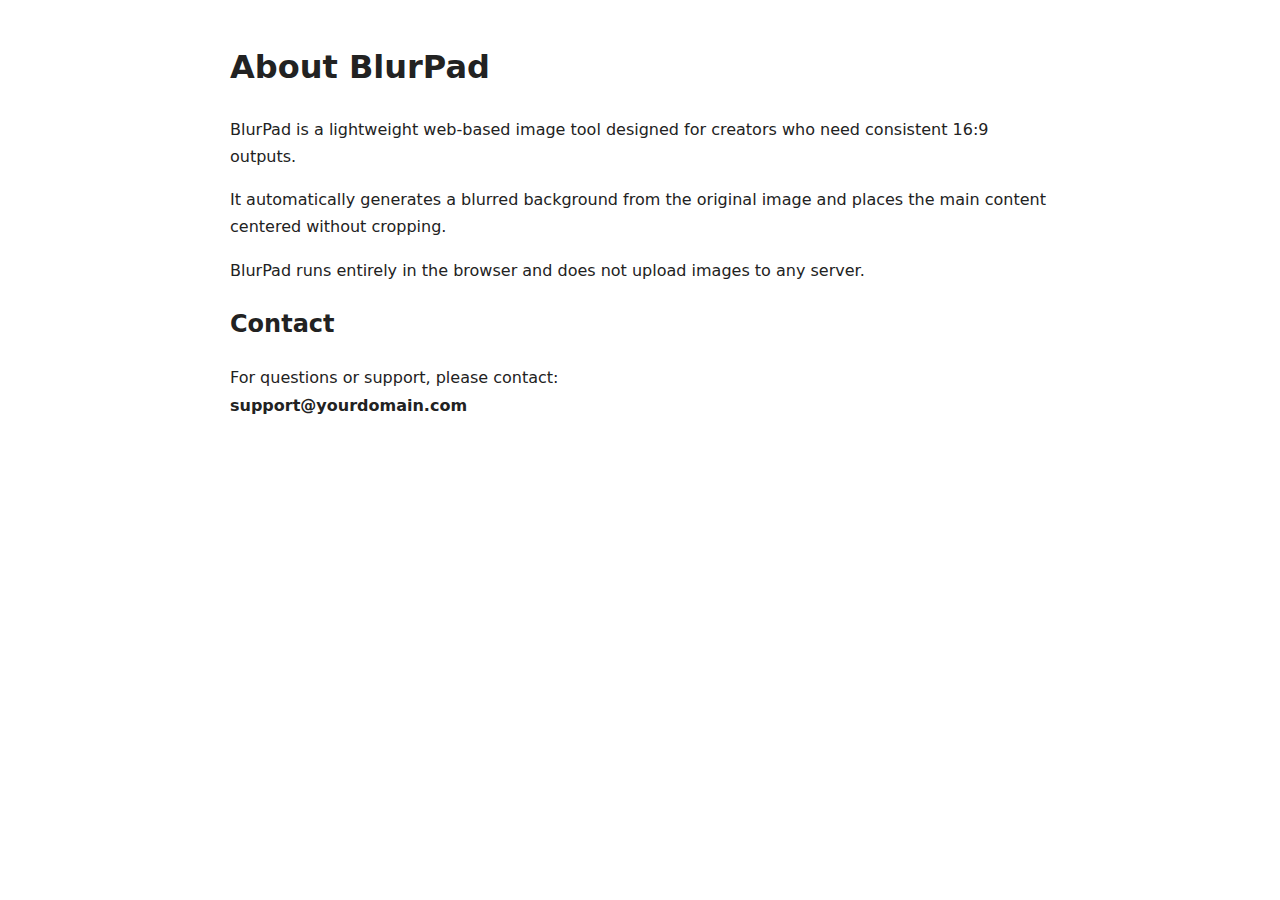
<file: about.html>
<!doctype html>
<html lang="en">
<head>
  <meta charset="utf-8">
  <title>About BlurPad</title>
  <meta name="viewport" content="width=device-width,initial-scale=1">
  <style>
    body{font-family:system-ui,-apple-system,Segoe UI,Roboto;max-width:820px;margin:40px auto;padding:0 20px;line-height:1.7;color:#222}
  </style>
</head>
<body>

<h1>About BlurPad</h1>

<p>
BlurPad is a lightweight web-based image tool designed for creators who need consistent 16:9 outputs.
</p>

<p>
It automatically generates a blurred background from the original image
and places the main content centered without cropping.
</p>

<p>
BlurPad runs entirely in the browser and does not upload images to any server.
</p>

<h2>Contact</h2>
<p>
For questions or support, please contact:
<br>
<strong>support@yourdomain.com</strong>
</p>

</body>
</html>
</file>
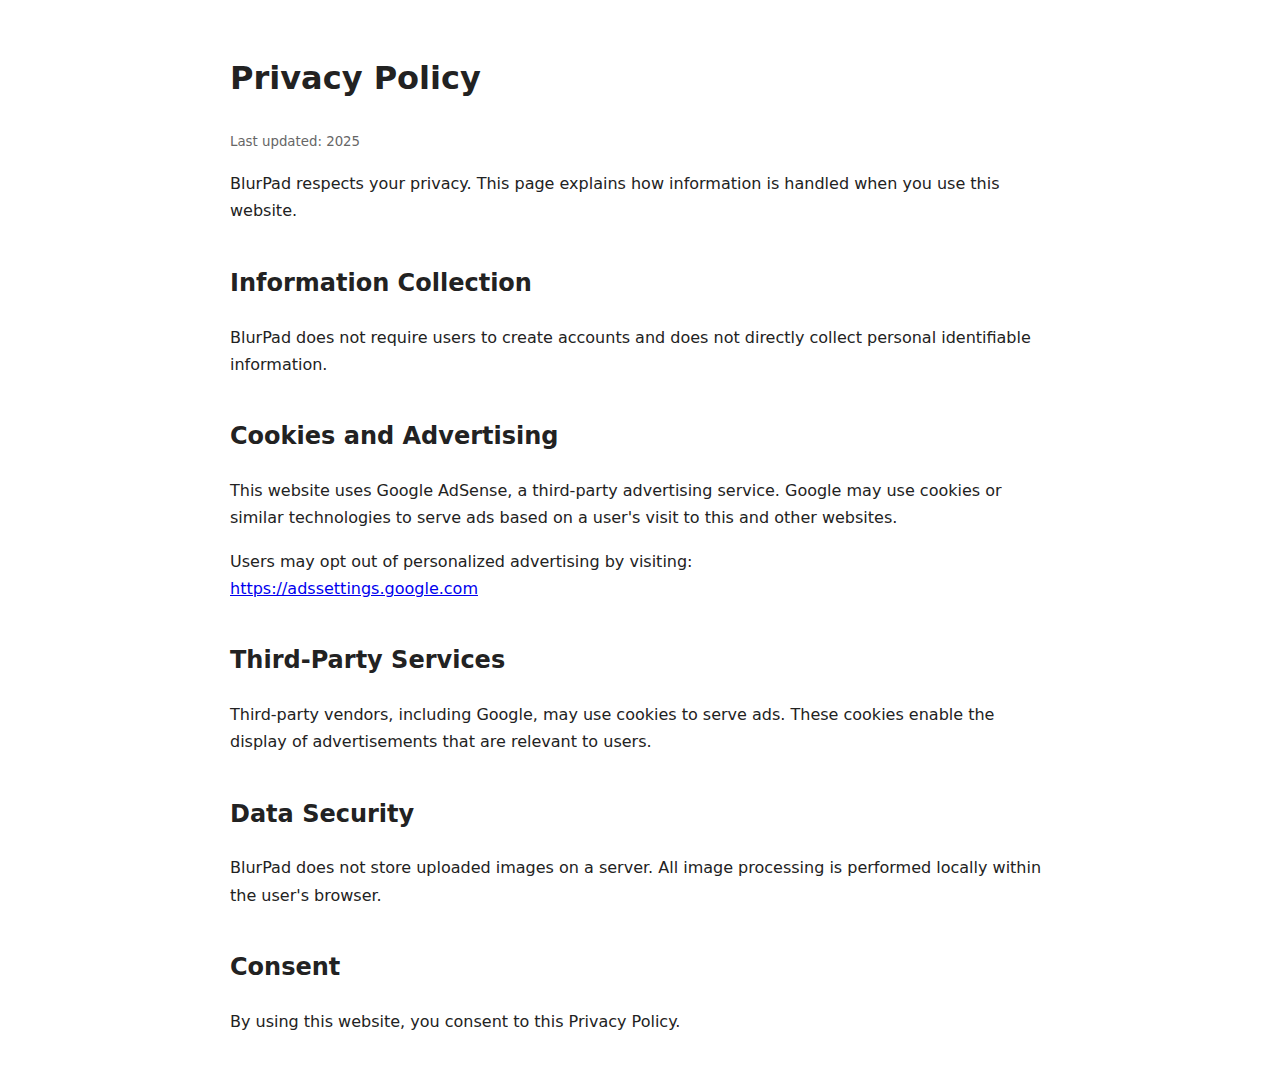
<file: privacy.html>
<!doctype html>
<html lang="en">
<head>
  <meta charset="utf-8">
  <title>Privacy Policy | BlurPad</title>
  <meta name="viewport" content="width=device-width,initial-scale=1">
  <style>
    body{font-family:system-ui,-apple-system,Segoe UI,Roboto;max-width:820px;margin:40px auto;padding:0 20px;line-height:1.7;color:#222}
    h1,h2{margin-top:1.6em}
    small{color:#666}
  </style>
</head>
<body>

<h1>Privacy Policy</h1>
<small>Last updated: 2025</small>

<p>
BlurPad respects your privacy. This page explains how information is handled when you use this website.
</p>

<h2>Information Collection</h2>
<p>
BlurPad does not require users to create accounts and does not directly collect personal identifiable information.
</p>

<h2>Cookies and Advertising</h2>
<p>
This website uses Google AdSense, a third-party advertising service.
Google may use cookies or similar technologies to serve ads based on a user's visit to this and other websites.
</p>

<p>
Users may opt out of personalized advertising by visiting:
<br>
<a href="https://adssettings.google.com" target="_blank" rel="noopener noreferrer">
https://adssettings.google.com
</a>
</p>

<h2>Third-Party Services</h2>
<p>
Third-party vendors, including Google, may use cookies to serve ads.
These cookies enable the display of advertisements that are relevant to users.
</p>

<h2>Data Security</h2>
<p>
BlurPad does not store uploaded images on a server.
All image processing is performed locally within the user's browser.
</p>

<h2>Consent</h2>
<p>
By using this website, you consent to this Privacy Policy.
</p>

</body>
</html>
</file>
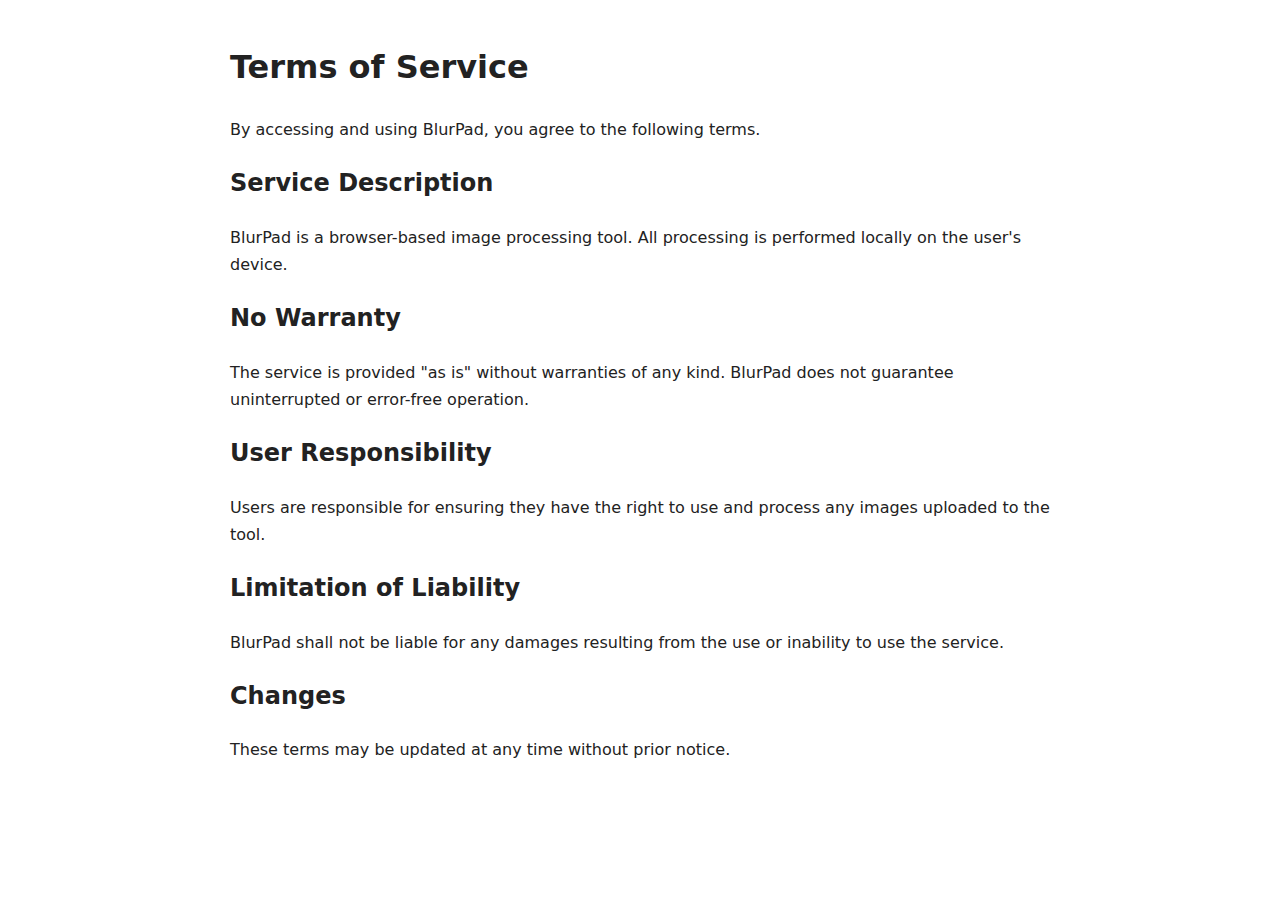
<file: terms.html>
<!doctype html>
<html lang="en">
<head>
  <meta charset="utf-8">
  <title>Terms of Service | BlurPad</title>
  <meta name="viewport" content="width=device-width,initial-scale=1">
  <style>
    body{font-family:system-ui,-apple-system,Segoe UI,Roboto;max-width:820px;margin:40px auto;padding:0 20px;line-height:1.7;color:#222}
  </style>
</head>
<body>

<h1>Terms of Service</h1>

<p>
By accessing and using BlurPad, you agree to the following terms.
</p>

<h2>Service Description</h2>
<p>
BlurPad is a browser-based image processing tool.
All processing is performed locally on the user's device.
</p>

<h2>No Warranty</h2>
<p>
The service is provided "as is" without warranties of any kind.
BlurPad does not guarantee uninterrupted or error-free operation.
</p>

<h2>User Responsibility</h2>
<p>
Users are responsible for ensuring they have the right to use and process any images uploaded to the tool.
</p>

<h2>Limitation of Liability</h2>
<p>
BlurPad shall not be liable for any damages resulting from the use or inability to use the service.
</p>

<h2>Changes</h2>
<p>
These terms may be updated at any time without prior notice.
</p>

</body>
</html>
</file>
